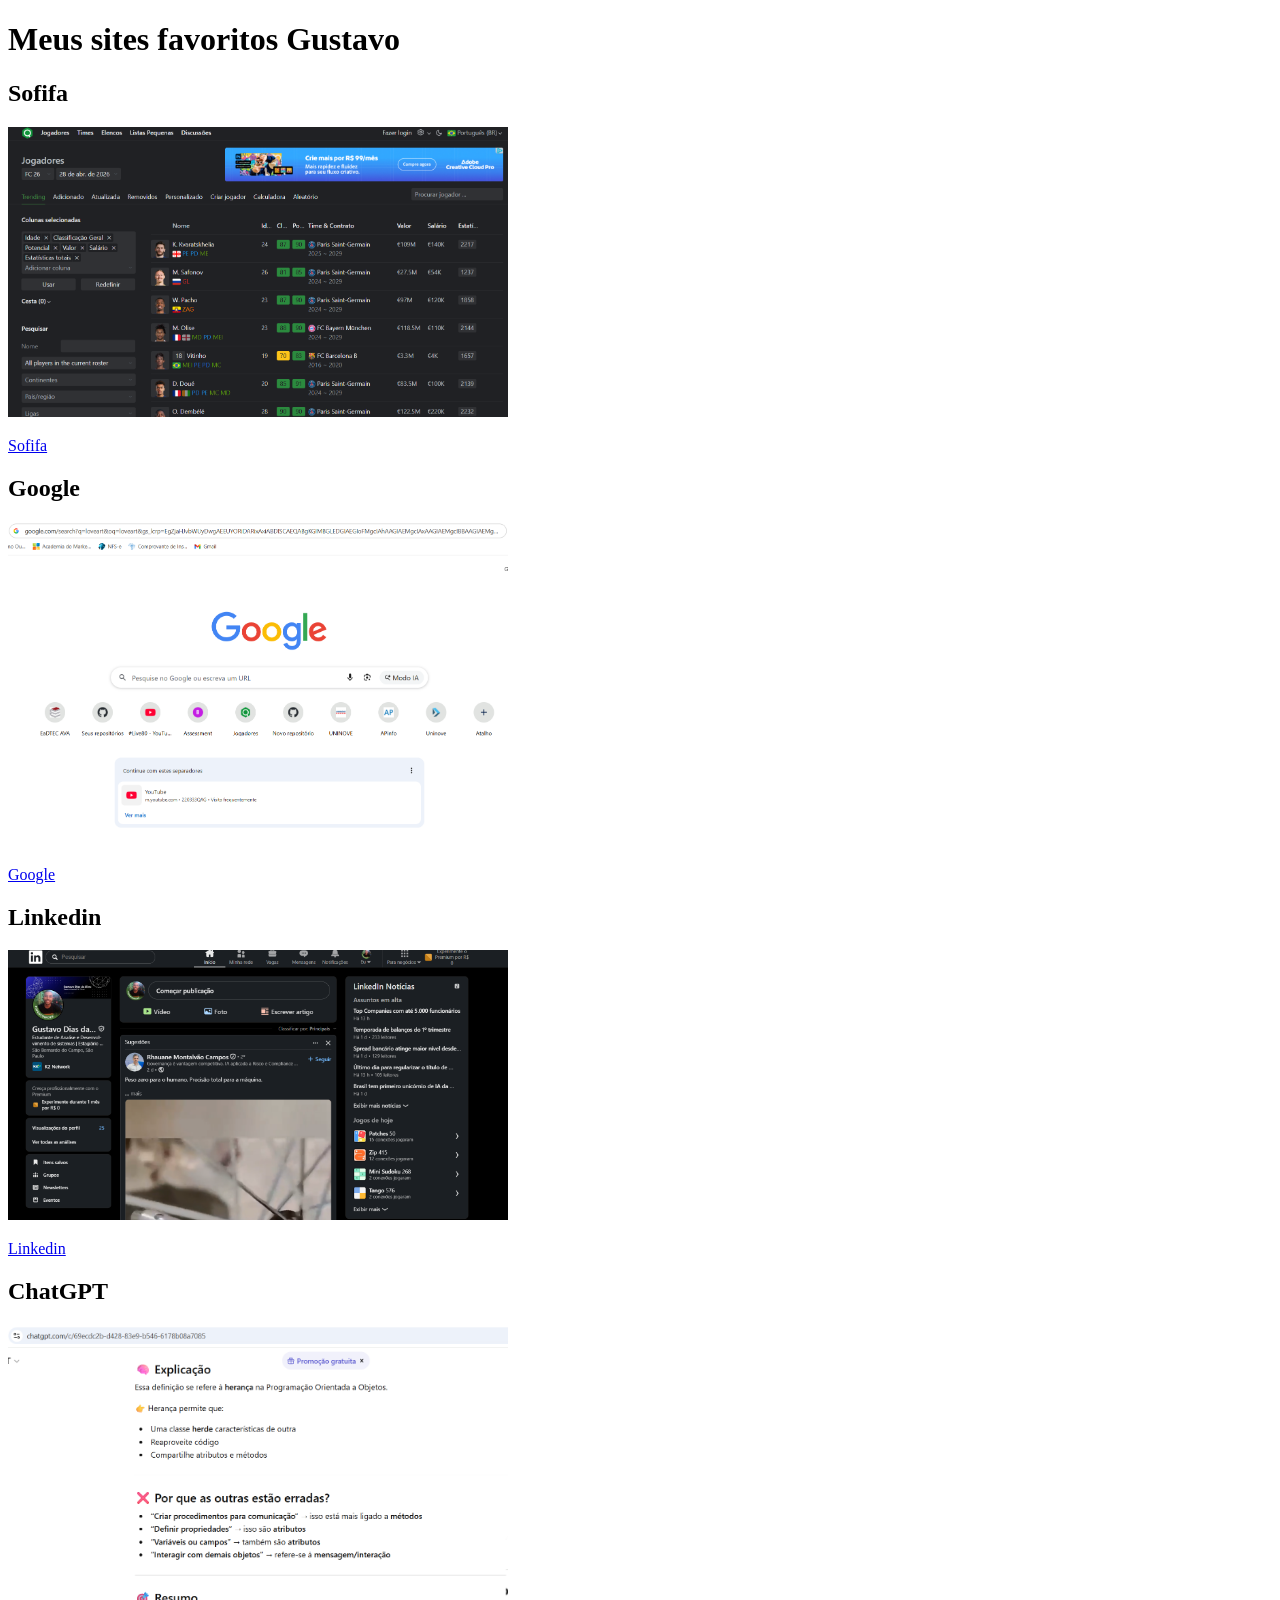
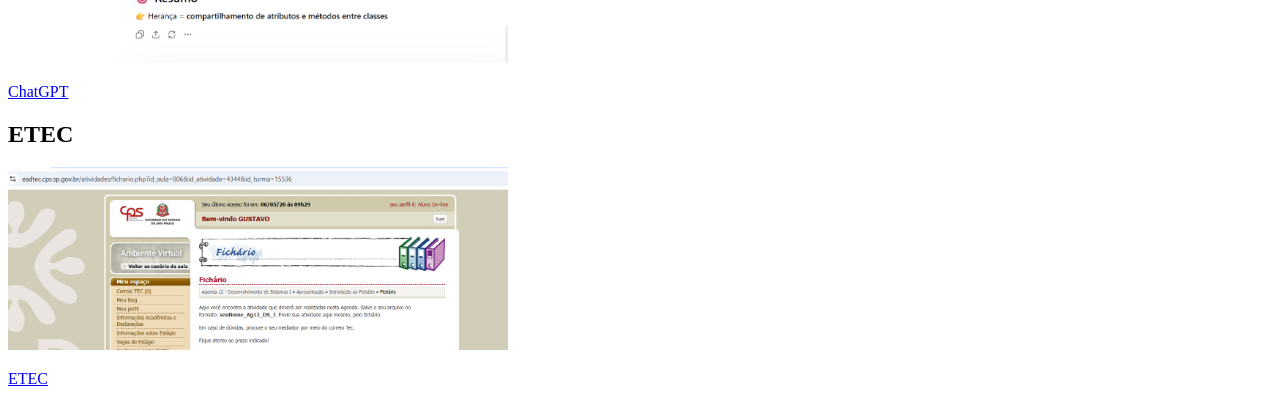
<file: Atividade_agenda12_DS/index.html>
<!DOCTYPE html>
<html lang="pt-br">
<head>
    <meta charset="UTF-8">
    <meta name="viewport" content="width=device-width, initial-scale=1.0">
    <title>Meus sites favoritos</title>
</head>
<body>
    <h1>Meus sites favoritos Gustavo</h1>

    <h2>Sofifa</h2>
    <img src="imagens/Captura de tela 2026-05-06 212917.png" alt="Sofifa" width="500">
    <p><a href="https://sofifa.com/players">Sofifa</a></p>

    <h2>Google</h2>
    <img src="imagens/Captura de tela 2026-05-06 213550.png" alt="Google" width="500">
    <p><a href="https://www.google.com/">Google</a></p>

    <h2>Linkedin</h2>
    <img src="imagens/Captura de tela 2026-05-06 213057.png" alt="Linkedin" width="500">
    <p><a href="https://www.linkedin.com/">Linkedin</a></p>

    <h2>ChatGPT</h2>
    <img src="imagens/Captura de tela 2026-05-06 213630.png" alt="ChatGPT" width="500">
    <p><a href="https://chat.openai.com/">ChatGPT</a></p>

    <h2>ETEC</h2>
    <img src="imagens/Captura de tela 2026-05-06 213653.png" alt="ETEC" width="500">
    <p><a href="https://www.etec.sp.gov.br/">ETEC</a></p>
</body>
</html>
</file>
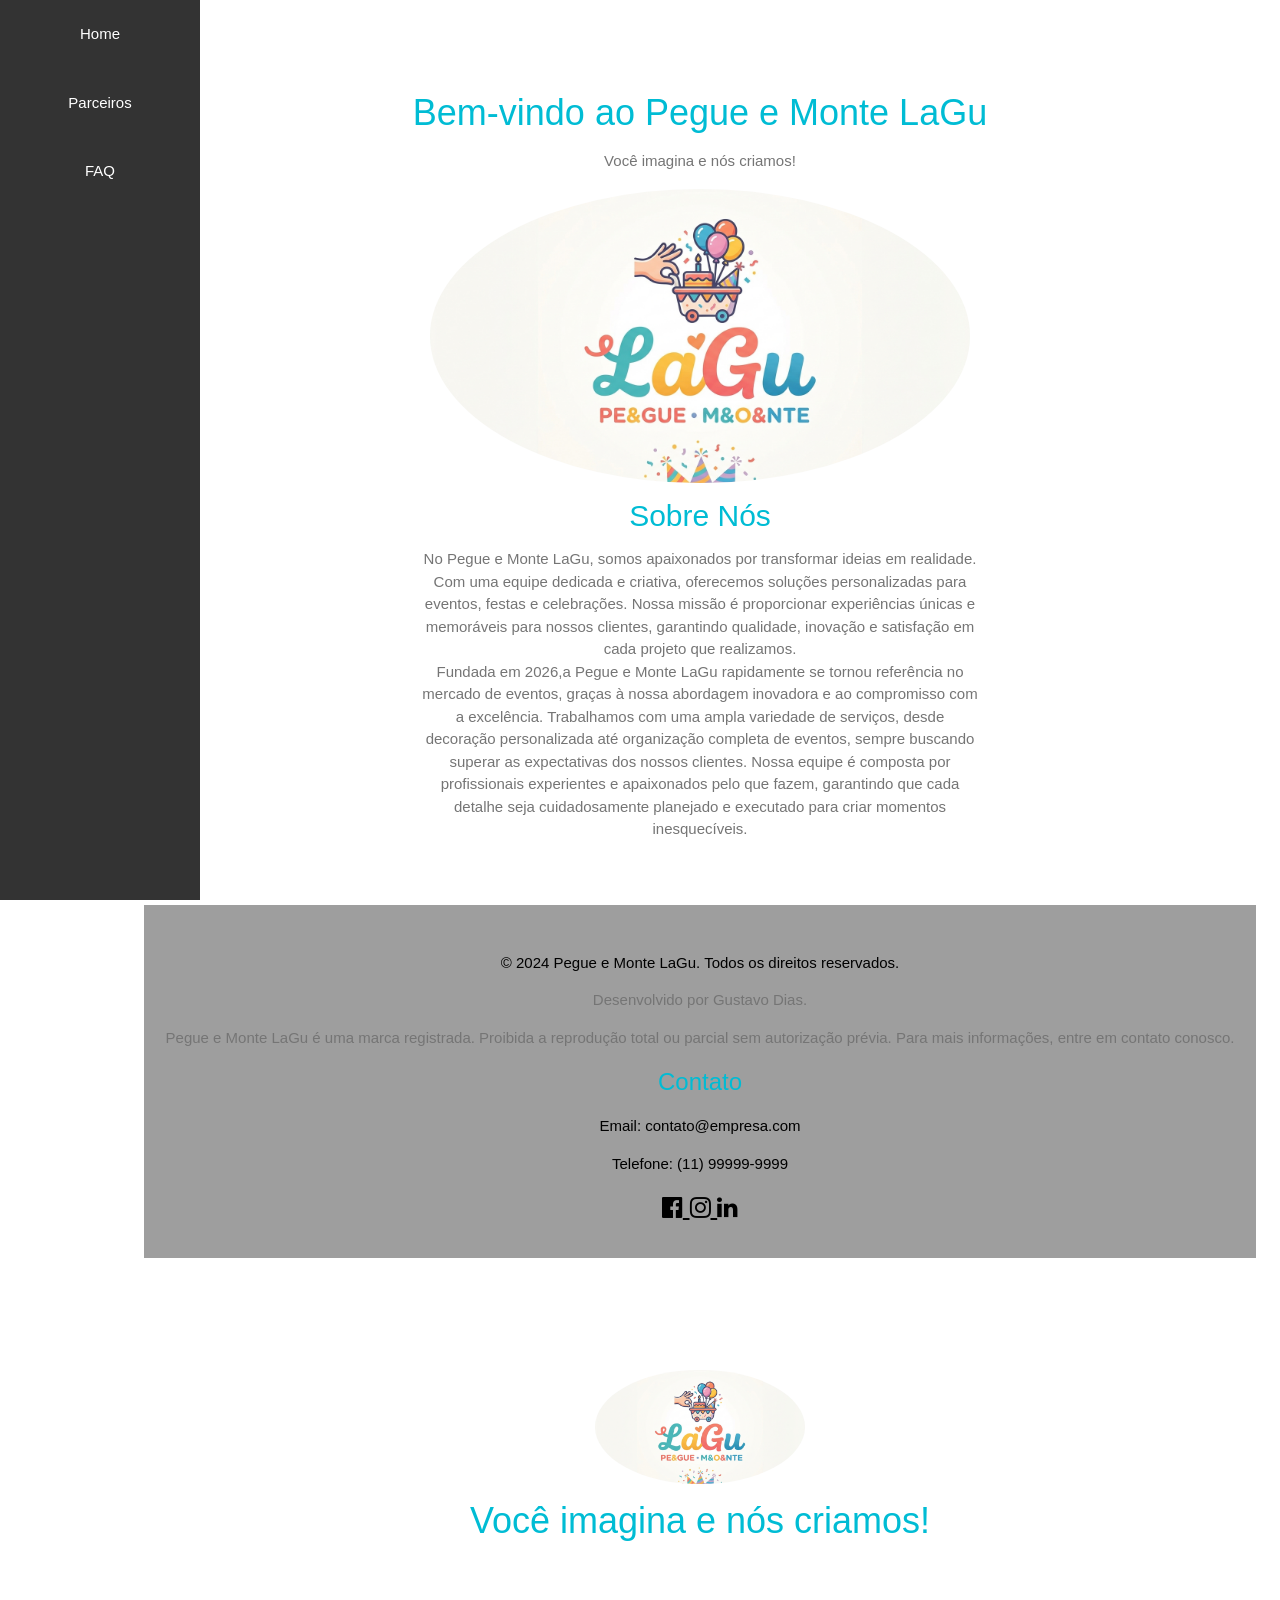
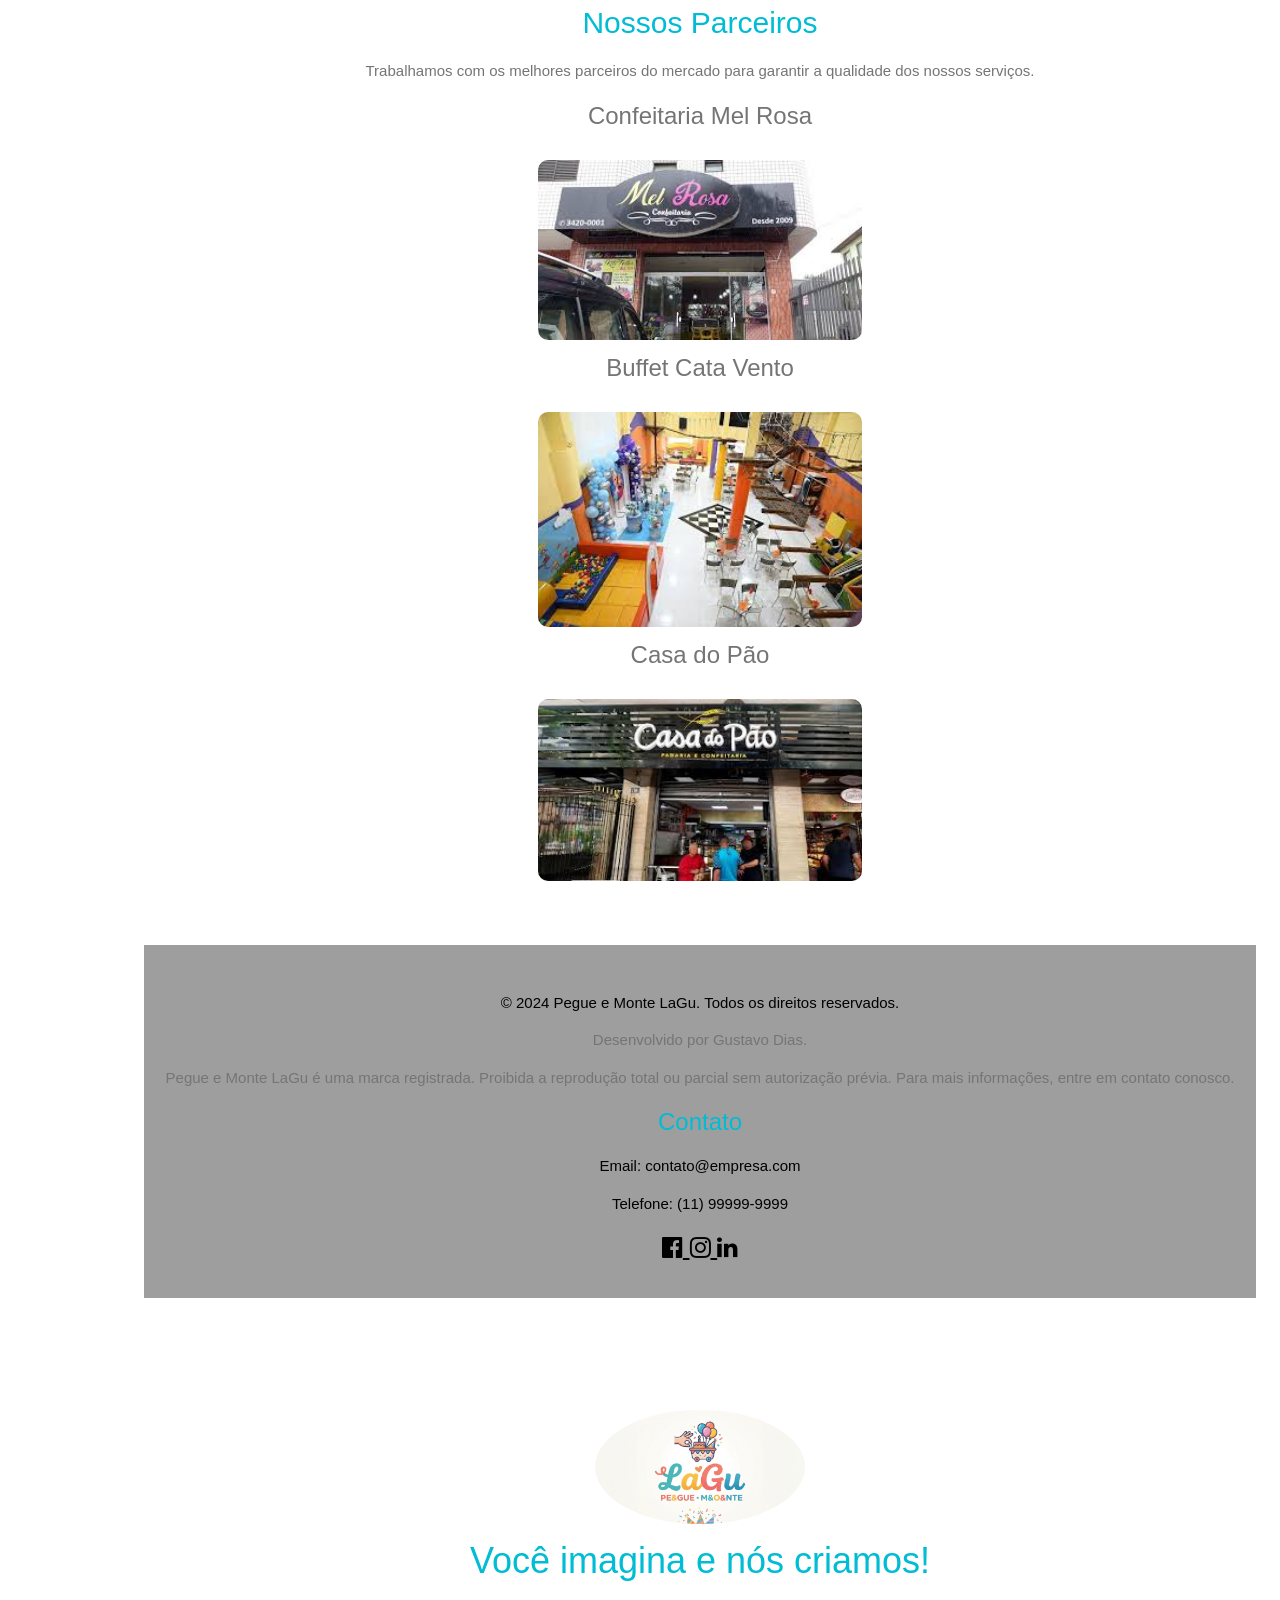
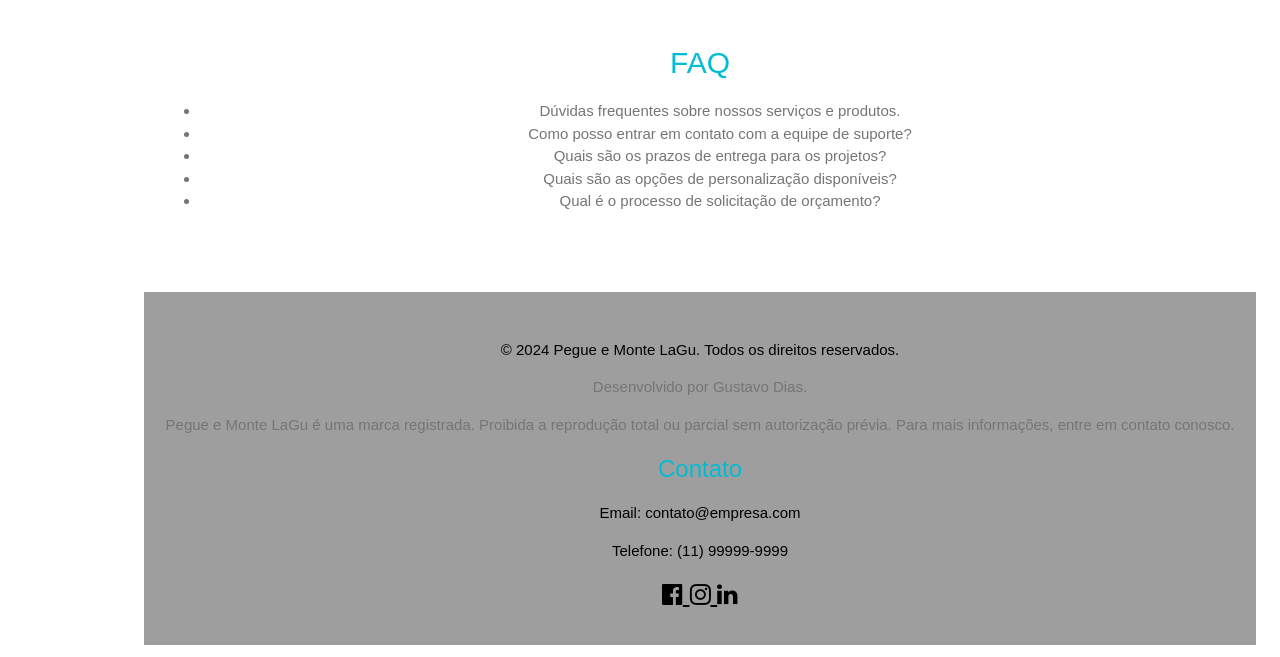
<file: Atividade_agenda15_DS/index.html>
<!DOCTYPE html>
<html lang="Pt-BR">

<head>
    <meta charset="UTF-8">
    <meta name="viewport" content="width=device-width, initial-scale=1.0">
    <title>Pegue e monte L&G</title>

    <!-- W3.CSS -->
    <link rel="stylesheet" href="https://www.w3schools.com/w3css/4/w3.css">

    <!-- Font Awesome -->
    <link rel="stylesheet" href="https://cdnjs.cloudflare.com/ajax/libs/font-awesome/4.7.0/css/font-awesome.min.css">


    <style>
        /* Estilos personalizados */
        body {
            font-family: "Arial", sans-serif;
        }

        .w3-sidebar {
            background-color: #333;
            color: white;
        }

        .w3-sidebar a {
            color: white;
        }

        .w3-sidebar a:hover {
            background-color: #575757;
        }

        #main {
            margin-left: 120px;
        }

        .w3-row-padding img {
            margin-bottom: 12px;
        }

        .w3-top {
            background-color: #333;
            color: white;
        }

        .w3-top a {
            color: white;
        }

        .w3-top a:hover {
            background-color: #575757;
        }

        img {
            border-radius: 50%;
            width: 80%;
            height: auto;
        }

        #home p {
            text-align: center;
            padding: 0 20px;
            max-width: 600px;
            margin: 0 auto;

        }
        <!-- Responsividade -->
        @media only screen and (max-width: 600px) {
            #main {
                margin-left: 0;
            }
        }
    </style>
</head>

<body>
    <!--sidebar-->

    <nav class="w3-sidebar w3-bar-block w3-center w3-hide-small">

        <a href="#home" class="w3-bar-item w3-button">
            <p>Home</p>
        </a>
        <a href="#parceiros" class="w3-bar-item w3-button">
            <p>Parceiros</p>
        </a>
        <a href="#faq" class="w3-bar-item w3-button">
            <p>FAQ</p>
        </a>
    </nav>

    <!-- Nav bar mobile-->

    <div class="w3-top w3-hide-large w3-hide-medium" id="myNavbar">
        <div class="w3-bar w3-black w3-opacity w3-hover-opacity-off w3-center w3-small">
            <a href="#home" class="w3-bar-item w3-button" style="width:25% !important">Home</a>
            <a href="#parceiros" class="w3-bar-item w3-button" style="width:25% !important">Parceiros</a>
            <a href="#faq" class="w3-bar-item w3-button" style="width:25% !important">FAQ</a>
        </div>
    </div>

    <!-- Conteúdo principal -->
    <!-- sobre a empresa -->

    <div id="main" class="w3-padding-large">
        <div id="home" class="w3-container w3-padding-64 w3-center">
            <h1 class="w3-text-cyan">Bem-vindo ao Pegue e Monte LaGu</h1>
            <p class="w3-text-gray">Você imagina e nós criamos!</p>
            <img src="IMG/Gemini_Generated_Image_lepd5clepd5clepd.png" alt="Imagem da loja" class="w3-image w3-margin-top"
                style="max-width: 50%; height: auto;">

            <h2 class="w3-text-cyan">Sobre Nós</h2>
            <p class="w3-text-gray">No Pegue e Monte LaGu, somos apaixonados por transformar ideias em realidade. Com uma equipe dedicada e criativa, oferecemos soluções personalizadas para eventos, festas e celebrações. Nossa missão é proporcionar experiências únicas e memoráveis para nossos clientes, garantindo qualidade, inovação e satisfação em cada projeto que realizamos.</p> 
            <p class="w3-text-gray">
                Fundada em 2026,a Pegue e Monte LaGu rapidamente se tornou referência no mercado de eventos, graças à nossa abordagem inovadora e ao compromisso com a excelência. Trabalhamos com uma ampla variedade de serviços, desde decoração personalizada até organização completa de eventos, sempre buscando superar as expectativas dos nossos clientes. Nossa equipe é composta por profissionais experientes e apaixonados pelo que fazem, garantindo que cada detalhe seja cuidadosamente planejado e executado para criar momentos inesquecíveis.
            </p>
        </div>
        <footer class="w3-container w3-padding-32 w3-center w3-gray">
            <p>© 2024 Pegue e Monte LaGu. Todos os direitos reservados.</p>
            <p class="w3-text-gray">Desenvolvido por Gustavo Dias.</p>
            <p class="w3-text-gray">Pegue e Monte LaGu é uma marca registrada. Proibida a reprodução total ou parcial
                sem
                autorização prévia. Para mais informações, entre em contato conosco.</p>
            <h3 class="w3-text-cyan"> Contato </h3>
            <p> Email: contato@empresa.com </p>
            <p> Telefone: (11) 99999-9999 </p>
            <div class="w3-xlarge"> <a href="#"> <i class="fa fa-facebook-official w3-hover-opacity"></i> </a> <a
                    href="#">
                    <i class="fa fa-instagram w3-hover-opacity"></i> </a> <a href="#"> <i
                        class="fa fa-linkedin w3-hover-opacity"></i> </a> </div>
        </footer>

        <!-- EMPRESAS PARCEIRAS -->
        <div id="parceiros" class="w3-container w3-padding-64 w3-center">

            <header id="cabecalho" class="w3-container w3-padding-32 w3-center">
                <img src="IMG/Gemini_Generated_Image_lepd5clepd5clepd.png" alt="Imagem da loja" class="w3-image w3-margin-top"
                    style="max-width: 20%; height: auto;">
               
                <h1 class="w3-text-cyan">Você imagina e nós criamos!</h1>
            </header>
            <h2 class="w3-text-cyan">Nossos Parceiros</h2>

             <p class="w3-text-gray">Trabalhamos com os melhores parceiros do mercado para garantir a qualidade dos
                nossos
                serviços.</p>

            <h3 class="w3-text-gray">Confeitaria Mel Rosa</h3>
           
            <img src="IMG/confeitaria-mel-rosa.jfif" alt="Parceiro 1" class="w3-image w3-margin-top"
                style="max-width: 30%;height: auto; border-radius: 10px;">
            

            <h3 class="w3-text-gray">Buffet Cata Vento</h3>
            <img src="IMG/buffet-cata-vento.jfif" alt="Parceiro 3" class="w3-image w3-margin-top"
                style="max-width: 30%;height: auto; border-radius: 10px;">
        

            <h3 class="w3-text-gray">Casa do Pão</h3>
            <img src="IMG/casa-do-pao.jfif" alt="Parceiro 3" class="w3-image w3-margin-top"
                style="max-width: 30%;height: auto; border-radius: 10px;">
            
        </div>
        <footer class="w3-container w3-padding-32 w3-center w3-gray">
            <p>© 2024 Pegue e Monte LaGu. Todos os direitos reservados.</p>
            <p class="w3-text-gray">Desenvolvido por Gustavo Dias.</p>
            <p class="w3-text-gray">Pegue e Monte LaGu é uma marca registrada. Proibida a reprodução total ou parcial
                sem
                autorização prévia. Para mais informações, entre em contato conosco.</p>
            <h3 class="w3-text-cyan"> Contato </h3>
            <p> Email: contato@empresa.com </p>
            <p> Telefone: (11) 99999-9999 </p>
            <div class="w3-xlarge"> <a href="#"> <i class="fa fa-facebook-official w3-hover-opacity"></i> </a> <a
                    href="#">
                    <i class="fa fa-instagram w3-hover-opacity"></i> </a> <a href="#"> <i
                        class="fa fa-linkedin w3-hover-opacity"></i> </a> </div>
        </footer>

        <!-- PERGUNTAS FREQUENTES -->
        <div id="faq" class="w3-container w3-padding-64 w3-center">
             <header id="cabecalho" class="w3-container w3-padding-32 w3-center">
                <img src="IMG/Gemini_Generated_Image_lepd5clepd5clepd.png" alt="Imagem da loja" class="w3-image w3-margin-top"
                    style="max-width: 20%; height: auto;">
               
                <h1 class="w3-text-cyan">Você imagina e nós criamos!</h1>
            </header>
            <h2 class="w3-text-cyan">FAQ</h2>
            <ul>
                <li class="w3-text-gray">Dúvidas frequentes sobre nossos serviços e produtos.</li>
                <li class="w3-text-gray">Como posso entrar em contato com a equipe de suporte?</li>
                <li class="w3-text-gray">Quais são os prazos de entrega para os projetos?</li>
                <li class="w3-text-gray">Quais são as opções de personalização disponíveis?</li>
                <li class="w3-text-gray">Qual é o processo de solicitação de orçamento?</li>
            </ul>
        </div>
        <footer class="w3-container w3-padding-32 w3-center w3-gray">
            <p>© 2024 Pegue e Monte LaGu. Todos os direitos reservados.</p>
            <p class="w3-text-gray">Desenvolvido por Gustavo Dias.</p>
            <p class="w3-text-gray">Pegue e Monte LaGu é uma marca registrada. Proibida a reprodução total ou parcial
                sem
                autorização prévia. Para mais informações, entre em contato conosco.</p>
            <h3 class="w3-text-cyan"> Contato </h3>
            <p> Email: contato@empresa.com </p>
            <p> Telefone: (11) 99999-9999 </p>
            <div class="w3-xlarge"> <a href="#"> <i class="fa fa-facebook-official w3-hover-opacity"></i> </a> <a
                    href="#">
                    <i class="fa fa-instagram w3-hover-opacity"></i> </a> <a href="#"> <i
                        class="fa fa-linkedin w3-hover-opacity"></i> </a> </div>
        </footer>
    </div>
</body>

</html>
</file>
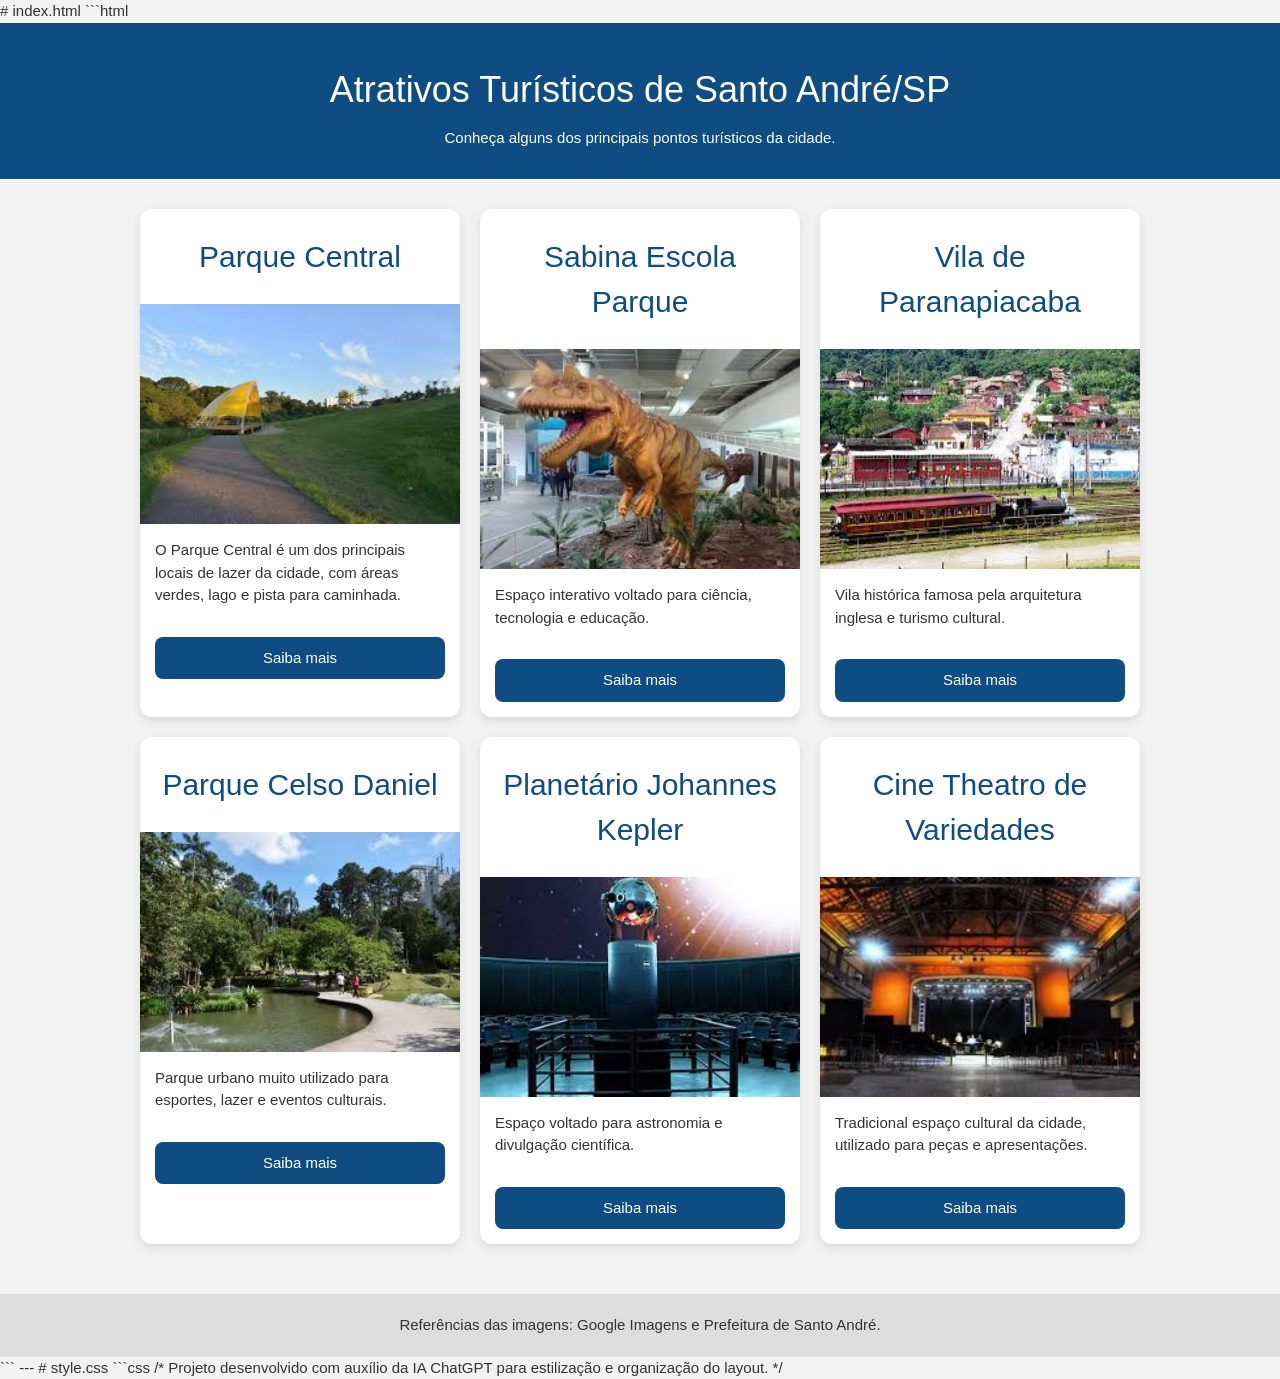
<file: aula 2/index.html>
# index.html

```html
<!DOCTYPE html>
<html lang="pt-br">

<head>
    <meta charset="UTF-8">
    <meta name="viewport" content="width=device-width, initial-scale=1.0">

    <!--
    Projeto desenvolvido com auxílio da IA ChatGPT
    para organização do HTML, CSS e integração
    do framework W3.CSS.
    -->

    <title>Atrativos Turísticos - Santo André/SP</title>

    <!-- Framework W3.CSS -->
    <link rel="stylesheet"
    href="https://www.w3schools.com/w3css/4/w3.css">

    <!-- CSS Externo -->
    <link rel="stylesheet" href="style.css">

</head>

<body>

    <header>
        <h1>Atrativos Turísticos de Santo André/SP</h1>

        <p>
            Conheça alguns dos principais pontos turísticos
            da cidade.
        </p>
    </header>

    <main class="container">

        <!-- Parque Central -->
        <section class="card w3-hover-opacity w3-animate-left">

            <h2>Parque Central</h2>

            <img src="imagens/transferir.jfif"
                alt="Parque Central">

            <p>
                O Parque Central é um dos principais locais de lazer
                da cidade, com áreas verdes, lago e pista para caminhada.
            </p>

            <a href="https://www2.santoandre.sp.gov.br/"
            target="_blank">
            Saiba mais
            </a>

        </section>

        <!-- Sabina -->
        <section class="card w3-hover-opacity w3-animate-top">

            <h2>Sabina Escola Parque</h2>

            <img src="imagens/sabina.jfif"
                alt="Sabina Escola Parque">

            <p>
                Espaço interativo voltado para ciência,
                tecnologia e educação.
            </p>

            <a href="https://www2.santoandre.sp.gov.br/"
            target="_blank">
            Saiba mais
            </a>

        </section>

        <!-- Paranapiacaba -->
        <section class="card w3-hover-opacity w3-animate-right">

            <h2>Vila de Paranapiacaba</h2>

            <img src="imagens/Vila de Paranapiacaba.jfif"
                alt="Paranapiacaba">

            <p>
                Vila histórica famosa pela arquitetura inglesa
                e turismo cultural.
            </p>

            <a href="https://www2.santoandre.sp.gov.br/"
            target="_blank">
            Saiba mais
            </a>

        </section>

        <!-- Parque Celso Daniel -->
        <section class="card w3-hover-opacity w3-animate-bottom">

            <h2>Parque Celso Daniel</h2>

            <img src="imagens/Parque Celso Daniel.jfif"
                alt="Parque Celso Daniel">

            <p>
                Parque urbano muito utilizado para esportes,
                lazer e eventos culturais.
            </p>

            <a href="https://www2.santoandre.sp.gov.br/"
            target="_blank">
            Saiba mais
            </a>

        </section>

        <!-- Planetário -->
        <section class="card w3-hover-opacity w3-animate-zoom">

            <h2>Planetário Johannes Kepler</h2>

            <img src="imagens/Planetário Johannes Kepler.jfif"
                alt="Planetário">

            <p>
                Espaço voltado para astronomia e divulgação científica.
            </p>

            <a href="https://www2.santoandre.sp.gov.br/"
            target="_blank">
            Saiba mais
            </a>

        </section>

        <!-- Cine Theatro -->
        <section class="card w3-hover-opacity w3-animate-opacity">

            <h2>Cine Theatro de Variedades</h2>

            <img src="imagens/Cine Theatro de Variedades.jfif"
                alt="Cine Theatro">

            <p>
                Tradicional espaço cultural da cidade,
                utilizado para peças e apresentações.
            </p>

            <a href="https://www2.santoandre.sp.gov.br/"
            target="_blank">
            Saiba mais
            </a>

        </section>

    </main>

    <footer>

        <p>
            Referências das imagens:
            Google Imagens e Prefeitura de Santo André.
        </p>

    </footer>

</body>

</html>
```

---

# style.css

```css
/*
Projeto desenvolvido com auxílio da IA ChatGPT
para estilização e organização do layout.
*/
</file>
<file: aula 2/style.css>
* {
    margin: 0;
    padding: 0;
    box-sizing: border-box;
}

/* Corpo da página */

body {
    font-family: Arial, Helvetica, sans-serif;

    background-color: #f2f2f2;

    color: #333;
}

/* Cabeçalho */

header {
    background-color: #0f4c81;

    color: white;

    text-align: center;

    padding: 30px;
}

header h1 {
    margin-bottom: 10px;
}

/* Container principal */

.container {

    display: flex;

    flex-wrap: wrap;

    justify-content: center;

    gap: 20px;

    padding: 30px;
}

/* Cards */

.card {

    background-color: white;

    width: 320px;

    border-radius: 12px;

    overflow: hidden;

    box-shadow: 0 4px 10px rgba(0, 0, 0, 0.1);

    transition: 0.3s;
}

/* Hover */

.card:hover {

    transform: scale(1.03);
}

/* Títulos */

.card h2 {

    padding: 15px;

    color: #0f4c81;

    text-align: center;
}

/* Imagens */

.card img {

    width: 100%;

    height: 220px;

    object-fit: cover;
}

/* Texto */

.card p {

    padding: 15px;

    line-height: 1.5;
}

/* Botão/link */

.card a {

    display: block;

    margin: 15px;

    padding: 10px;

    background-color: #0f4c81;

    color: white;

    text-align: center;

    text-decoration: none;

    border-radius: 8px;
}

.card a:hover {

    background-color: #06345c;
}

/* Rodapé */

footer {

    background-color: #ddd;

    text-align: center;

    padding: 20px;

    margin-top: 20px;
}
</file>
